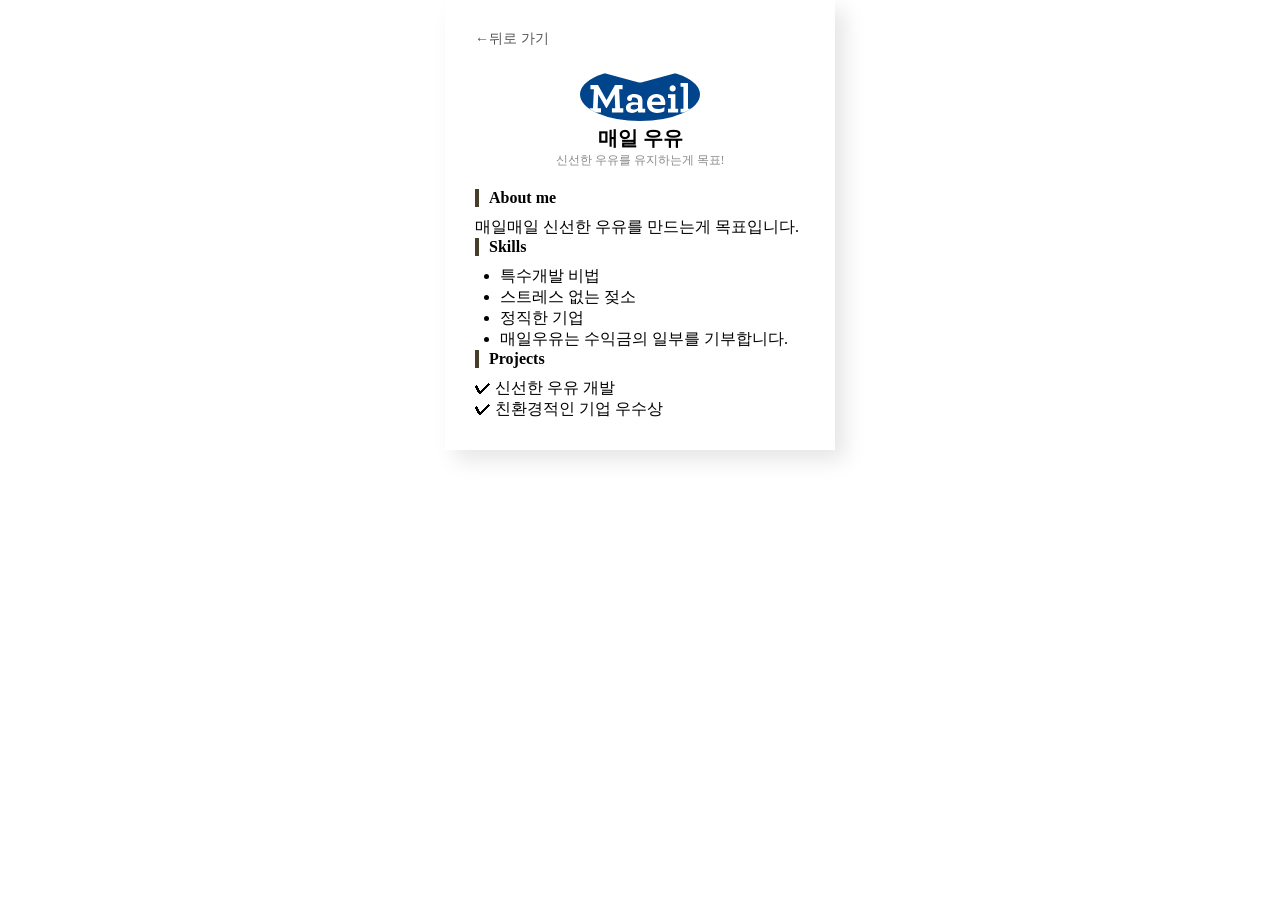
<file: detail.html>
<!doctype html>
<html lang="ko">
    <head>
        <meta charset="UTF-8" />
        <meta name="viewport" content="width=device-width, initial-scale=1.0" />
        <title>Document</title>
        <!-- <link rel="stylesheet" href="css/main.css" /> -->
        <link rel="stylesheet" href="css/datail.css" />
    </head>
    <body>
        <section>
            <!-- 뒤로가기 -->
            <a href="index.html" class="back-btn">←뒤로 가기</a>
            <!-- 상단 프로필 -->
            <div class="detail-profile">
                <img src="images/로고.svg" alt="로고" />
                <h1>매일 우유</h1>
                <p>신선한 우유를 유지하는게 목표!</p>
            </div>
            <!-- 소개 -->
            <div class="detail1-box">
                <h2>About me</h2>
                <p>
                    매일매일 신선한 우유를 만드는게 목표입니다.
                </p>
            </div>
            <!-- 스킬 -->
            <div class="detail1-box">
                <h2>Skills</h2>
                <ul>
                    <li>특수개발 비법</li>
                    <li>스트레스 없는 젖소</li>
                    <li>정직한 기업</li>
                    <li>매일우유는 수익금의 일부를 기부합니다.</li>
                </ul>
            </div>
            <!-- 프로젝트 -->
            <div class="detail1-box">
                <h2>Projects</h2>
                <p>✔ 신선한 우유 개발</p>
                <p>✔ 친환경적인 기업 우수상</p>
            </div>
        </section>
    </body>
</html>
</file>
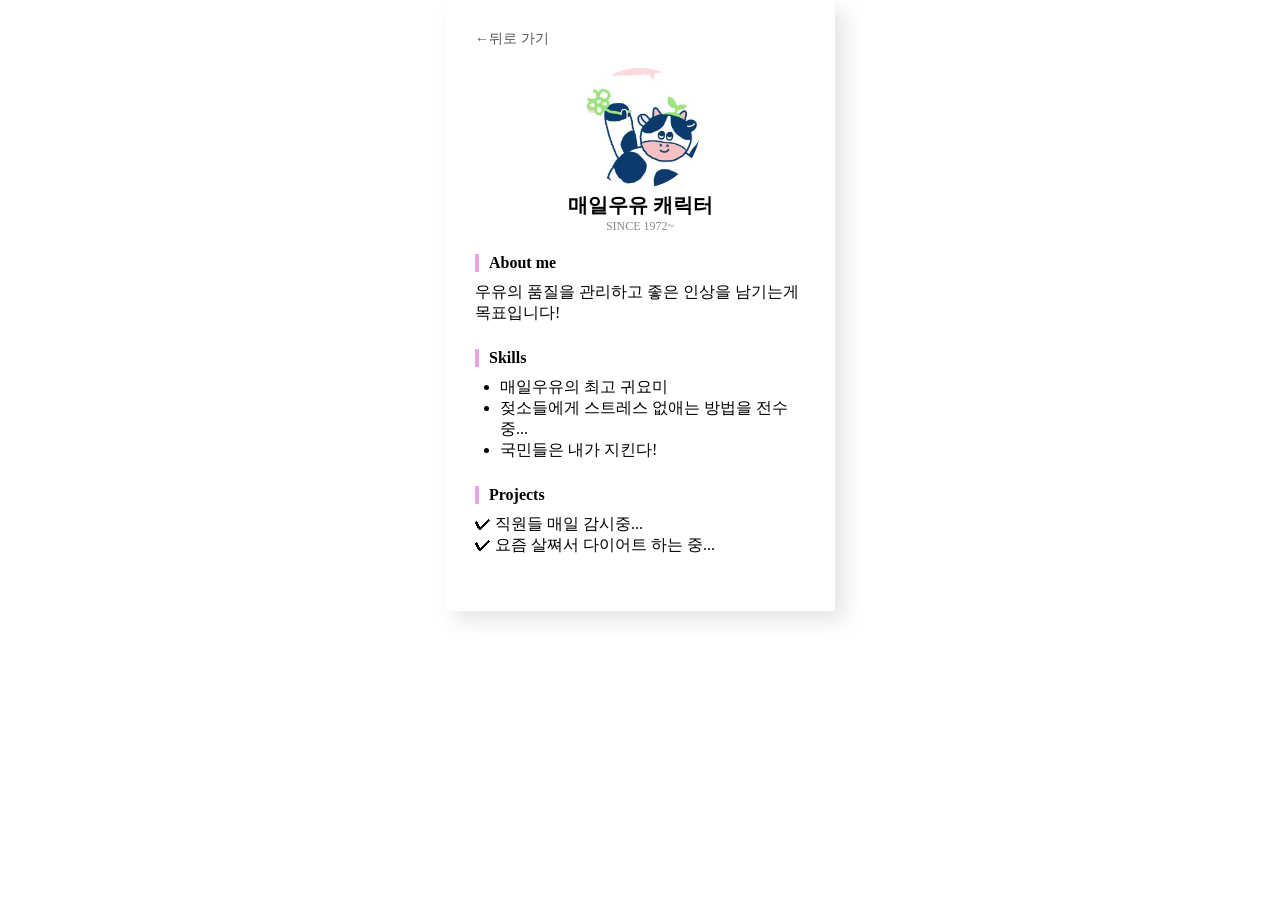
<file: detail2.html>
<!doctype html>
<html lang="ko">
    <head>
        <meta charset="UTF-8" />
        <meta name="viewport" content="width=device-width, initial-scale=1.0" />
        <title>Document</title>
        <!-- <link rel="stylesheet" href="css/main.css" /> -->
        <link rel="stylesheet" href="css/datail.css" />
    </head>
    <body>
        <section>
            <!-- 뒤로가기 -->
            <a href="index.html" class="back-btn">←뒤로 가기</a>
            <!-- 상단 프로필 -->
            <div class="detail-profile">
                <img src="images/images/젖소.jpg" alt="젖소" />
                <h1>매일우유 캐릭터</h1>
                <p>SINCE 1972~</p>
            </div>
            <!-- 소개 -->
            <div class="detail2-box">
                <h2>About me</h2>
                <p>우유의 품질을 관리하고 좋은 인상을 남기는게 목표입니다!</p>
            </div>
            <!-- 스킬 -->
            <div class="detail2-box">
                <h2>Skills</h2>
                <ul>
                    <li>매일우유의 최고 귀요미</li>
                    <li>젖소들에게 스트레스 없애는 방법을 전수 중...</li>
                    <li>국민들은 내가 지킨다!</li>
                </ul>
            </div>
            <!-- 프로젝트 -->
            <div class="detail2-box">
                <h2>Projects</h2>
                <p>✔ 직원들 매일 감시중...</p>
                <p>✔ 요즘 살쪄서 다이어트 하는 중...</p>
            </div>
        </section>
    </body>
</html>
</file>
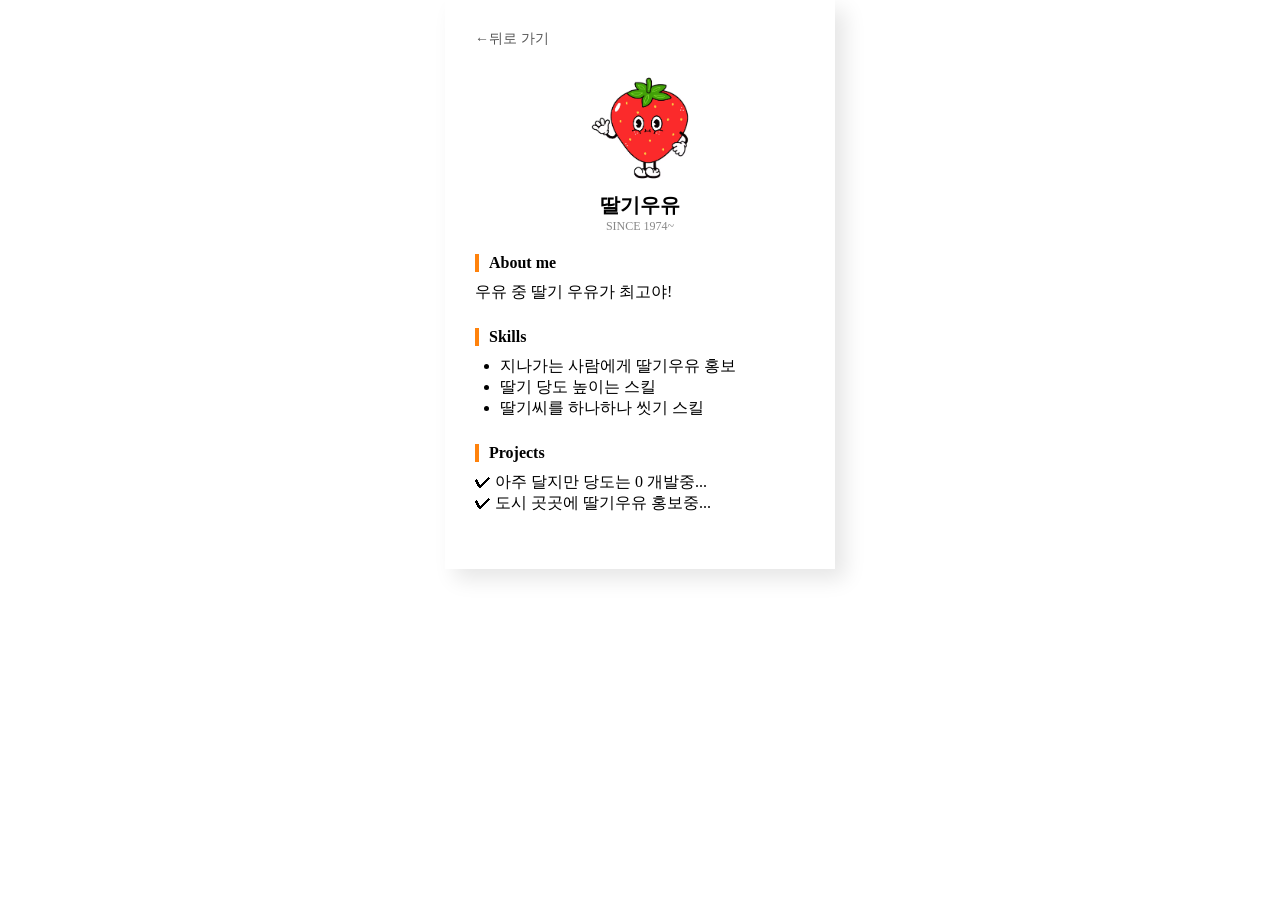
<file: detail3.html>
<!doctype html>
<html lang="ko">
    <head>
        <meta charset="UTF-8" />
        <meta name="viewport" content="width=device-width, initial-scale=1.0" />
        <title>Document</title>
        <!-- <link rel="stylesheet" href="css/main.css" /> -->
        <link rel="stylesheet" href="css/datail.css" />
    </head>
    <body>
        <section>
            <!-- 뒤로가기 -->
            <a href="index.html" class="back-btn">←뒤로 가기</a>
            <!-- 상단 프로필 -->
            <div class="detail-profile">
                <img src="images/images/딸기.avif" alt="딸기" />
                <h1>딸기우유</h1>
                <p>SINCE 1974~</p>
            </div>
            <!-- 소개 -->
            <div class="detail3-box">
                <h2>About me</h2>
                <p>우유 중 딸기 우유가 최고야!</p>
            </div>
            <!-- 스킬 -->
            <div class="detail3-box">
                <h2>Skills</h2>
                <ul>
                    <li>지나가는 사람에게 딸기우유 홍보</li>
                    <li>딸기 당도 높이는 스킬</li>
                    <li>딸기씨를 하나하나 씻기 스킬</li>
                </ul>
            </div>
            <!-- 프로젝트 -->
            <div class="detail3-box">
                <h2>Projects</h2>
                <p>✔ 아주 달지만 당도는 0 개발중...</p>
                <p>✔ 도시 곳곳에 딸기우유 홍보중...</p>
            </div>
        </section>
    </body>
</html>
</file>
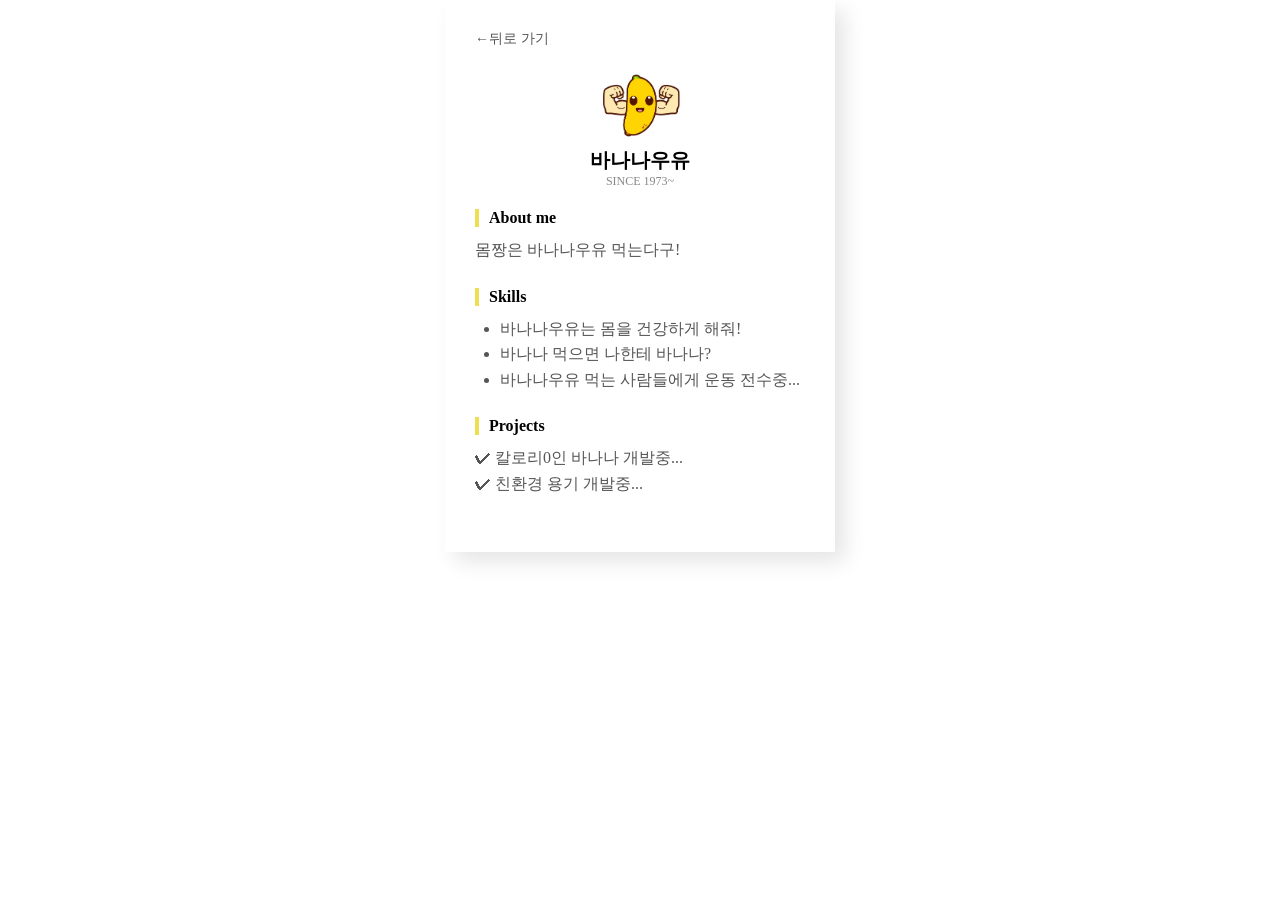
<file: detail4.html>
<!doctype html>
<html lang="ko">
    <head>
        <meta charset="UTF-8" />
        <meta name="viewport" content="width=device-width, initial-scale=1.0" />
        <title>Document</title>
        <!-- <link rel="stylesheet" href="css/main.css" /> -->
        <link rel="stylesheet" href="css/datail.css" />
    </head>
    <body>
        <section>
            <!-- 뒤로가기 -->
            <a href="index.html" class="back-btn">←뒤로 가기</a>
            <!-- 상단 프로필 -->
            <div class="detail-profile">
                <img src="images/images/바나나.avif" alt="바나나" />
                <h1>바나나우유</h1>
                <p>SINCE 1973~</p>
            </div>
            <!-- 소개 -->
            <div class="detail-box">
                <h2>About me</h2>
                <p>몸짱은 바나나우유 먹는다구!</p>
            </div>
            <!-- 스킬 -->
            <div class="detail-box">
                <h2>Skills</h2>
                <ul>
                    <li>바나나우유는 몸을 건강하게 해줘!</li>
                    <li>바나나 먹으면 나한테 바나나?</li>
                    <li>바나나우유 먹는 사람들에게 운동 전수중...</li>
                </ul>
            </div>
            <!-- 프로젝트 -->
            <div class="detail-box">
                <h2>Projects</h2>
                <p>✔ 칼로리0인 바나나 개발중...</p>
                <p>✔ 친환경 용기 개발중...</p>
            </div>
        </section>
    </body>
</html>
</file>
<file: css/datail.css>
@import url("연습.css");
section {
    box-shadow: 10px 10px 20px rgba(0, 0, 0, 0.1);
}
/* 뒤로가기 */
.back-btn {
    font-size: 14px;
    color: #555;
    cursor: pointer;
    display: block;
    margin-bottom: 20px;
}
.back-btn:hover {
    text-decoration: underline;
}
/* 프로필 */
.detail-profile {
    text-align: center;
    margin-bottom: 20px;
}
.detail-profile h1 {
    font-size: 20px;
    text-transform: uppercase;
}
.detail-profile p {
    font-size: 12px;
    color: #888;
}
.detail-profile img {
    width: 120px;
    border-radius: 50%;
}
/* 카드박스 */
.detail-box {
    margin-bottom: 25px;
}
.detail2-box {
    margin-bottom: 25px;
}
.detail3-box {
    margin-bottom: 25px;
}
.detail4-box {
    margin-bottom: 25px;
}

.detail-box h2 {
    font-size: 16px;
    margin-bottom: 10px;
    border-left: 4px solid #eede52;
    padding-left: 10px;
}
.detail1-box h2 {
    font-size: 16px;
    margin-bottom: 10px;
    border-left: 4px solid #463d2b;
    padding-left: 10px;
}
.detail2-box h2 {
    font-size: 16px;
    margin-bottom: 10px;
    border-left: 4px solid #e9a2e5;
    padding-left: 10px;
}
.detail3-box h2 {
    font-size: 16px;
    margin-bottom: 10px;
    border-left: 4px solid #ff820c;
    padding-left: 10px;
}
ul {
    padding-left: 25px;
}
li {
    list-style: disc;
}
.detail-box p,
.detail-box li {
    font-style: 13px;
    color: #555;
    line-height: 1.6;
}
</file>
